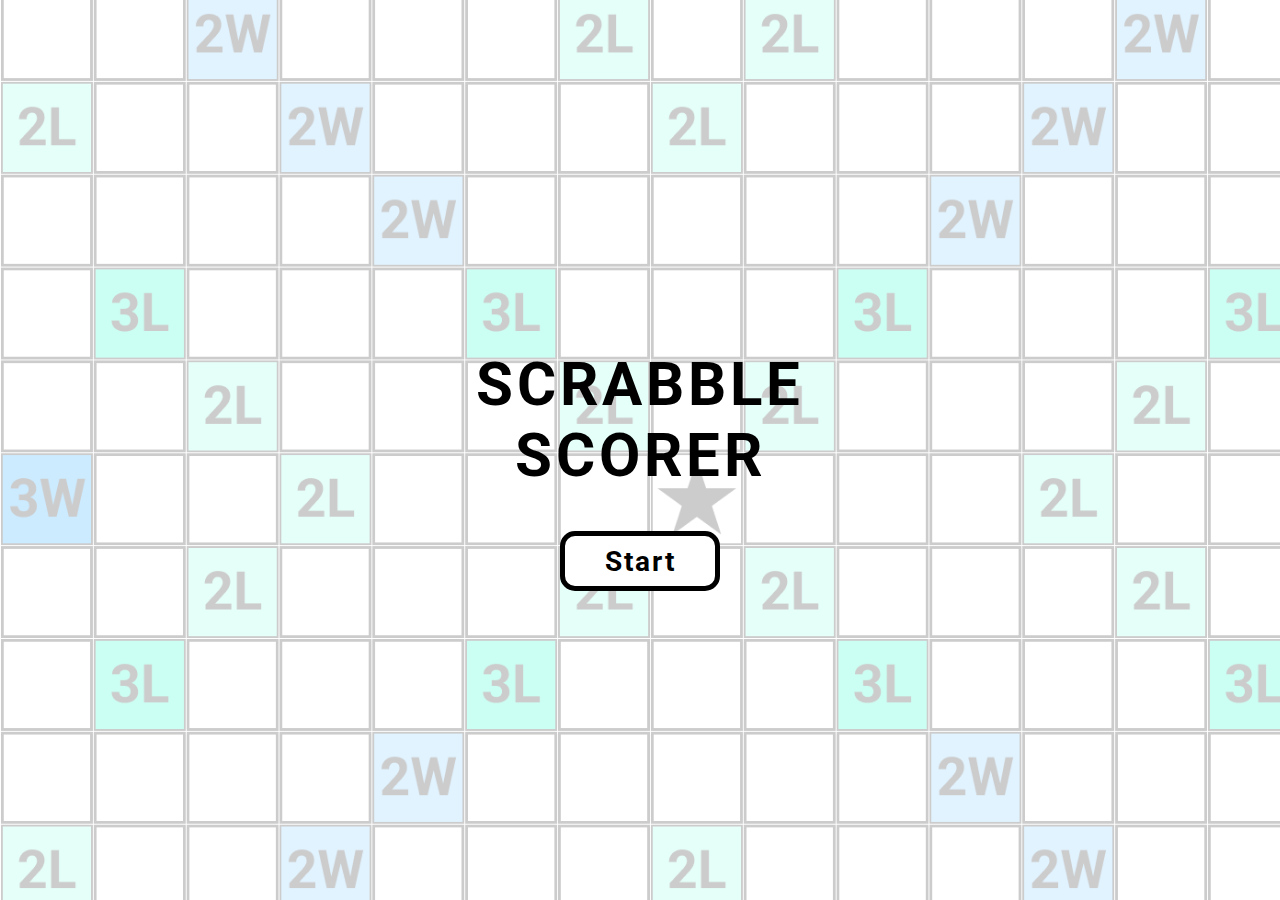
<file: index.html>
<!DOCTYPE html>
<html lang="en">
    <head>
        <meta charset="UTF-8" name="viewport" content="width=device-width,initial-scale=1.0">
        <title>Scrabble Scorer</title>

        <link rel="icon" type="image/png" href="assets/logo.png">
        <link rel="stylesheet" href="styles/index.css">

        <link rel="preconnect" href="https://fonts.googleapis.com">
        <link rel="preconnect" href="https://fonts.gstatic.com" crossorigin>
        <link href="https://fonts.googleapis.com/css2?family=Roboto:ital,wght@0,100;0,300;0,400;0,500;0,700;0,900;1,100;1,300;1,400;1,500;1,700;1,900&display=swap" rel="stylesheet">

        <link href='https://unpkg.com/boxicons@2.1.4/css/boxicons.min.css' rel='stylesheet'>

    </head>

    <body>
        <h1>SCRABBLE<br>SCORER</h1>
        <div class="button" onclick="start()">
            <h2>Start</h2>
        </div>

        <div class="dbx-players">
            <h2>Players</h2>

            <!--Generated in JavaScript-->
            <div class="player-container"></div>

            <input type="button" class="button" id="add" onclick="add()" value="Add">
            <input type="button" class="button" onclick="play()" value="Play">
        </div>

        <div class="msg-container">
            <h2>Message</h2>
            <p class="msg-content"></p>
            <input type="button" class="button" id="okay" onclick="messageClose()" value="Okay">
        </div>

        <script src="scripts/index.js"></script>
    </body>
</html>
</file>
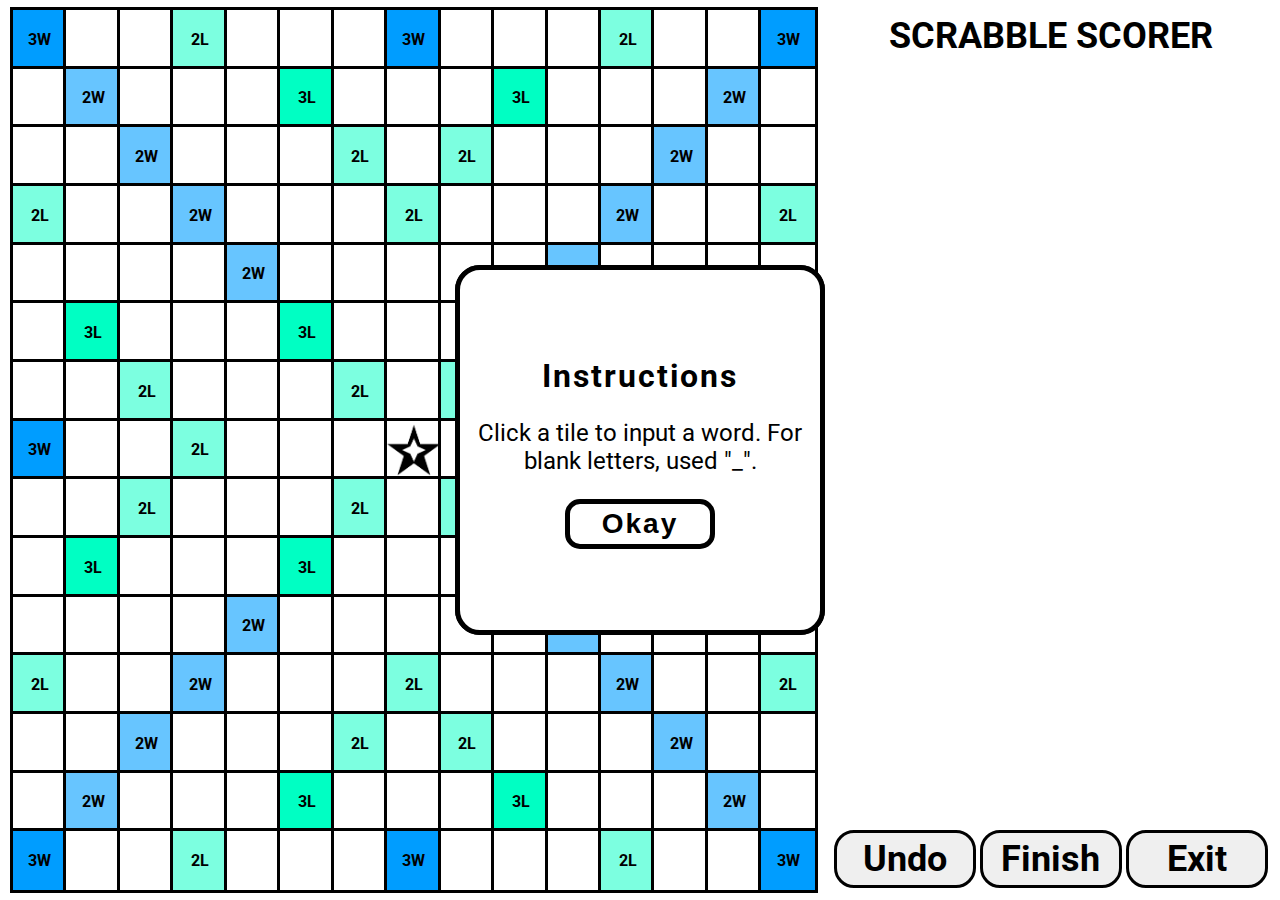
<file: play.html>
<!DOCTYPE html>
<html lang="en">
    <head>
        <meta charset="UTF-8" name="viewport" content="width=device-width,initial-scale=1.0">
        <title>Scrabble Scorer</title>

        <link rel="icon" type="image/png" href="assets/logo.png">
        <link rel="stylesheet" href="styles/play.css">

        <link rel="preconnect" href="https://fonts.googleapis.com">
        <link rel="preconnect" href="https://fonts.gstatic.com" crossorigin>
        <link href="https://fonts.googleapis.com/css2?family=Roboto:ital,wght@0,100;0,300;0,400;0,500;0,700;0,900;1,100;1,300;1,400;1,500;1,700;1,900&display=swap" rel="stylesheet">

        <link href='https://unpkg.com/boxicons@2.1.4/css/boxicons.min.css' rel='stylesheet'>

    </head>

    <body>      
        <div class="board-ctr">
            <div class="board-sub-ctr">
                <!-- Generate board through JavaScript -->
            </div>
        </div>

        <div class="info-ctr">
            <div class="info-sub-ctr">
                <h1>SCRABBLE SCORER</h1>
                <div class="players-ctr">
                    <!-- Generate players through JavaScript -->
                </div>
                <div class="info-btn-ctr">
                    <button onclick="undo()">Undo</button>
                    <button onclick="finMsg()">Finish</button>
                    <button onclick="exitMsg()">Exit</button>
                </div>
            </div>
        </div>

        <div class="msgs">
            <div class="ins-container">
                <h2>Instructions</h2>
                <p class="ins-content">Click a tile to input a word. For blank letters, used "_".</p>
                <input type="button" class="button" onclick="insExit()" value="Okay">
            </div>

            <div class="fin-container">
                <h2>Are you sure?</h2>
                <p class="fin-content">If yes, the game is ended and the winner will be announced.</p>
                <div>
                    <input type="button" class="button" onclick="fin(true)" value="Yes">
                    <input type="button" class="button" onclick="fin(false)" value="Cancel">
                </div>
            </div>

            <div class="exit-container">
                <h2>Are you sure?</h2>
                <p class="exit-content">If yes, the game is lost.</p>
                <div>
                    <input type="button" class="button" onclick="exit(true)" value="Yes">
                    <input type="button" class="button" onclick="exit(false)" value="Cancel">
                </div>
            </div>

            <div class="turn-container">
                <h2></h2>
                <input type="text" class="textbox" placeholder="Type the word here">
                <div>
                    <p>Direction</p>
                    <button class="horizontal" onclick="direction('x')"><i class='bx bx-right-arrow-alt'></i></button>
                    <button class="vertical" onclick="direction('y')"><i class='bx bx-down-arrow-alt' ></i></button>
                </div>
                <div>
                    <input type="button" class="button" onclick="skip()" value="Skip">
                    <input type="button" class="button" onclick="turnExit()" value="Cancel">
                </div>
                <input type="button" class="button play" onclick="play()" value="Play">
            </div>

            <div class="err-container">
                <h2>Error</h2>
                <p class="err-content"></p>
                <input type="button" class="button" onclick="errExit()" value="Okay">
            </div>

            <div class="score-container">
                <h2>Score</h2>
                <p class="score-content"></p>
                <input type="button" class="button" onclick="exitScore()" value="Okay">
            </div>

            <div class="moves-container">
                <h2>Name's Moves</h2>
                <p class="moves-content"></p>
                <input type="button" class="button" onclick="movesExit()" value="Close">
            </div>
        </div>
        
        <script src="scripts/play.js"></script>
    </body>
</html>
</file>
<file: styles/index.css>
body{
    margin: 0px;
    padding: 0px;

    font-family: Roboto;
    color: black;
    
    border-color: black;

    background-image: url("../assets/index-background-desktop.png");
    background-size: cover;

    width: 100vw;
    height: 100vh;
    
    display: flex;
    flex-direction: column;
    justify-content: center;
    align-items: center;
}

h1{
    font-size: 60px;
    letter-spacing: 4px;
    text-align: center;
}

.button{
    width: 150px;
    height: 50px;

    background-color: white;
    
    border-style: solid;
    border-width: 5px;
    border-radius: 15px;
    border-color: black;

    text-align: center;
    font-size: 40px;
    font-weight: bold;
    letter-spacing: 2px;

    display: flex;
    flex-direction: column;
    align-items: center;
    justify-content: center;
}

.button h2{
    text-align: center;
    font-size: 28px;
    font-weight: bold;
    letter-spacing: 2px;

    margin: 0px;
    padding: 0px;
}

.button:hover{
    background-color: rgb(225, 225, 225);
    cursor: pointer;
}

.button:active{
    background-color: rgb(206, 206, 206);
    cursor: pointer;
}

.dbx-players{
    position: absolute;

    width: 480px;
    height: 480px;

    padding: 5px 5px 5px 5px;

    background-color: white;
    border-style: solid;
    border-width: 5px;
    border-radius: 25px;

    display: none;
    flex-direction: column;
    justify-content: center;
    align-items: center;
}

.dbx-players h2{
    text-align: center;
    font-size: 40px;
    font-weight: bold;
    letter-spacing: 2px;

    margin: 15px 0px 0px 0px;
    padding: 0px;
}

.player-container{
    padding: 10px 20px;
    margin-top: 10px;
}

.player-row{
    display: flex;
    flex-direction: row;
    justify-content: center;
    align-items: center;

    margin-bottom: 10px;
}

.player-container h2{
    text-align: left;
    font-size: 40px;
    font-weight: bold;

    margin: 0px;
    padding: 0px;
}

.player-container input{
    width: 275px;
    height: 40px;

    text-align: left;
    font-size: 28px;
    font-weight: bold;
    color: black;

    margin-left: 10px;
    padding: 5px 10px;

    border-style: solid;
    border-color: black;
    border-width: 5px;
    border-radius: 25px;
}

.player-container #x{
    display: flex;
    font-size: 36px;
}

.player-container #x:hover{
    color: rgb(41, 41, 41)
}

.player-container #x:active{
    color: rgb(115, 115, 115)
}

.dbx-players .button{
    width: 150px;
    height: 50px;

    background-color: white;
    border-style: solid;
    border-width: 5px;
    border-radius: 15px;

    text-align: center;
    font-size: 28px;
    font-weight: bold;
    letter-spacing: 2px;

    display: flex;
    flex-direction: column;
    align-items: center;
    justify-content: center;

    margin-bottom: 10px;

    text-align: center;
    font-size: 28px;
    font-weight: bold;
    letter-spacing: 2px;
}

.dbx-players .button:hover{
    background-color: rgb(225, 225, 225);
    cursor: pointer;
}

.dbx-players .button:active{
    background-color: rgb(206, 206, 206);
    cursor: pointer;
}

.msg-container{
    position: absolute;

    width: 480px;
    height: 480px;

    padding: 5px 5px 5px 5px;

    background-color: white;
    border-style: solid;
    border-width: 5px;
    border-radius: 25px;

    display: none;
    flex-direction: column;
    justify-content: center;
    align-items: center;
}

.msg-container h2{
    text-align: center;
    font-size: 40px;
    font-weight: bold;
    letter-spacing: 2px;

    margin: 15px 0px 0px 0px;
    padding: 0px;
}

.msg-container .button{
    width: 150px;
    height: 50px;

    background-color: white;
    border-style: solid;
    border-width: 5px;
    border-radius: 15px;

    text-align: center;
    font-size: 28px;
    font-weight: bold;
    letter-spacing: 2px;

    display: flex;
    flex-direction: column;
    align-items: center;
    justify-content: center;

    margin-bottom: 10px;

    text-align: center;
    font-size: 28px;
    font-weight: bold;
    letter-spacing: 2px;
}

@media only screen and (max-width: 480px) {
    body{
        background-image: url("../assets/index-background-phone.png");
    }

    .dbx-players, .msg-container{
        width: 90%;
    }

    .player-container input{
        width: 200px;
    }
}
</file>
<file: styles/play.css>
body{
    margin: 0px;
    padding: 0px;

    font-family: Roboto;
    color: black;
    border-color: black;

    background-color: white;

    width: 100vw;
    height: 100vh;
    
    display: flex;
    flex-direction: row;
    justify-content: center;
    align-items: stretch;
}

div{
    border-color: black;
}

input{
    border-color: black;
}

.board-ctr{
    display: flex;
    flex-direction: row;
    justify-content: center;
    align-items: center;

    flex: 1.75;
    padding: 10px;
}

.board-sub-ctr{
    width: 100%;
    height: 100%;

    margin: 0px;
    padding: 0px;

    display: grid;
    grid-template-columns: 1fr 1fr 1fr 1fr 1fr 1fr 1fr 1fr 1fr 1fr 1fr 1fr 1fr 1fr 1fr;
    column-gap: 0px;
    row-gap: 0px;

    justify-content: center;
    align-items: center;
}

.info-ctr{
    flex: 1;

    margin: 0px;
    padding: 0px;

    display: flex;
    flex-direction: column;
    justify-content: start;
    align-items: stretch;

    overflow-y: auto;
}

h1{
    font-size: 36px;
    text-align: center;
    margin: 5px;
}

.info-sub-ctr{
    padding: 10px;
    flex: 1;

    display: flex;
    flex-direction: column;
    justify-content: space-evenly;
    align-items: stretch;
}

.players-ctr{
    flex: 1;

    display: flex;
    flex-direction: column;
    justify-content: space-evenly;
    align-items: stretch;
}

.player-ctr{
    width: 100%;
    flex: 1;

    display: flex;
    flex-direction: row;
    justify-content: space-between;
    align-items: center;

    border-style: solid;
    border-width: 3px;
    border-radius: 20px;

    margin-bottom: 5px;
}

.pctr-1{
    background-color: #009DFF;
}

.pctr-2{
    background-color: #67C5FF;
}

.pctr-3{
    background-color: #00FFC3;
}

.pctr-4{
    background-color: #7CFFE0;
}

.text-ctr{
    display: flex;
    flex-direction: column;
    justify-content: start;
    align-items: center;

    text-align: left;

    padding: 10px;

    font-family: Roboto;
    font-size: 24px;
    font-weight: bold;
}

.button-ctr{
    height: 100%;

    display: flex;
    flex-direction: column;
    justify-content: end;
    align-items: end;
}

.trophy{
    width: 100px;
    height: 100%;

    background-color: white;

    border-style: solid;
    border-width: 2px;
    border-radius: 100px;

    display: flex;
    flex-direction: row;
    justify-content: center;
    align-items: center;

    margin: 10px;
}

.button-ctr button{
    padding: 5px 15px;
    margin: 10px;

    border-style: solid;
    border-width: 2px;
    border-radius: 5px;

    font-family: Roboto;
    font-size: 18px;
    font-weight: bold;
}

.info-btn-ctr{
    display: flex;
    flex-direction: row;
    justify-content: space-between;
    align-items: center;
}

.info-btn-ctr div{
    width: 10px;
}

.info-btn-ctr button{
    margin: 2px 2px;
    padding: 5px 5px;
    flex: 1;

    border-style: solid;
    border-width: 3px;
    border-radius: 20px;

    font-family: Roboto;
    font-size: 36px;
    font-weight: bold;
}

.button{
    border-color: black;
}

button{
    border-color: black;
}

button:hover{
    background-color: rgb(225, 225, 225);
    cursor: pointer;
}

button:active{
    background-color: rgb(206, 206, 206);
    cursor: pointer;
}

.cell{
    width: 100%;
    height: 100%; 

    border-style: solid;
    border-width: 3px;

    display: flex;
    flex-direction: column;
    justify-content: center;
    align-items: center;

    font-size: 100%;
    font-weight: bold;

    background-color: white;
}

.cell:hover{
    scale: 1.1;
    cursor: pointer;
}

.cell:active{
    scale: 1.2;
}

.TW{
    background-color: #009DFF;
}

.DW{
    background-color: #67C5FF;
}

.TL{
    background-color: #00FFC3;
}

.DL{
    background-color: #7CFFE0;
}

.star{
    background-image: url(../assets/start.png);
    background-size:contain;
    background-repeat: no-repeat;
    background-position-x: center;
    background-position-y: center;
}

.msgs{
    position: absolute;
    z-index: 99;

    width: 100vw;
    height: 100vh;
    
    display: flex;
    flex-direction: column;
    justify-content: center;
    align-items: center;
}

.ins-container{
    position: absolute;
    z-index: 200;

    width: 350px;
    height: 350px;

    padding: 5px 5px 5px 5px;

    background-color: white;
    border-style: solid;
    border-width: 5px;
    border-radius: 25px;

    display: flex;
    flex-direction: column;
    justify-content: center;
    align-items: center;
}

.ins-container h2{
    text-align: center;
    font-size: 32px;
    font-weight: bold;
    letter-spacing: 2px;

    margin: 15px 0px 0px 0px;
    padding: 0px;
}

.ins-container p{
    text-align: center;
    font-size: 24px;
}

.ins-container .button{
    width: 150px;
    height: 50px;

    background-color: white;
    border-style: solid;
    border-width: 5px;
    border-radius: 15px;

    display: flex;
    flex-direction: column;
    align-items: center;
    justify-content: center;

    margin-bottom: 10px;

    text-align: center;
    font-size: 28px;
    font-weight: bold;
    letter-spacing: 2px;
}

.fin-container{
    position: absolute;
    z-index: 101;

    width: 350px;
    height: 250px;

    padding: 5px 5px 5px 5px;

    background-color: white;
    border-style: solid;
    border-width: 5px;
    border-radius: 25px;

    display: none;
    flex-direction: column;
    justify-content: center;
    align-items: center;
}

.fin-container h2{
    text-align: center;
    font-size: 32px;
    font-weight: bold;
    letter-spacing: 2px;

    margin: 15px 0px 0px 0px;
    padding: 0px;
}

.fin-container p{
    text-align: center;
    font-size: 24px;
}

.fin-container div{
    display: flex;
    flex-direction: row;
    justify-content: space-evenly;
    align-items: center;

    width: 100%;
    padding: 5px;
}

.fin-container .button{
    width: 150px;
    height: 50px;

    background-color: white;
    border-style: solid;
    border-width: 5px;
    border-radius: 15px;
    
    display: flex;
    flex-direction: column;
    align-items: center;
    justify-content: center;

    margin-bottom: 10px;

    text-align: center;
    font-size: 28px;
    font-weight: bold;
    letter-spacing: 2px;
}

.turn-container{
    position: absolute;
    z-index: 103;

    width: 350px;
    height: 350px;

    padding: 5px 5px 5px 5px;

    background-color: white;
    border-style: solid;
    border-width: 5px;
    border-radius: 25px;

    display: flex;
    flex-direction: column;
    justify-content: center;
    align-items: center;
}

.turn-container h2{
    text-align: center;
    font-size: 32px;
    font-weight: bold;
    letter-spacing: 2px;

    margin: 10px 0px 10px 0px;
    padding: 0px;
}

.turn-container .textbox{
    width: 80%;
    height: 50px;

    text-align: left;
    font-size: 24px;
    font-weight: bold;
    color: black;

    padding: 5px 10px;

    border-style: solid;
    border-color: black;
    border-width: 5px;
    border-radius: 15px;
    
    letter-spacing: 2px;
}

.turn-container p{
    text-align: center;
    font-size: 24px;
    font-weight: bold;
    margin-left: 5px;
}

.turn-container div{
    display: flex;
    flex-direction: row;
    justify-content: space-evenly;
    align-items: center;

    width: 100%;
    padding: 5px;
}

.turn-container button{
    flex: 1.25;
    margin: 5px;
    height: 50px;

    background-color: "#FFFFFF";
    border-style: solid;
    border-width: 5px;
    border-radius: 15px;

    font-family: Roboto;
    font-size: 28px;
    font-weight: bold;

    display: flex;
    flex-direction: column;
    align-items: center;
    justify-content: center;
}

.turn-container .button{
    flex: 1;
    height: 50px;

    background-color: white;
    border-style: solid;
    border-width: 5px;
    border-radius: 15px;

    text-align: center;
    font-size: 28px;
    font-weight: bold;
    letter-spacing: 2px;

    display: flex;
    flex-direction: column;
    align-items: center;
    justify-content: center;

    margin: 0px 5px 10px 5px;
}

.turn-container .play{
    width: 80%;
}

.exit-container{
    position: absolute;
    z-index: 102;

    width: 350px;
    height: 250px;

    padding: 5px 5px 5px 5px;

    background-color: white;
    border-style: solid;
    border-width: 5px;
    border-radius: 25px;

    display: none;
    flex-direction: column;
    justify-content: center;
    align-items: center;
}

.exit-container h2{
    text-align: center;
    font-size: 32px;
    font-weight: bold;
    letter-spacing: 2px;

    margin: 15px 0px 0px 0px;
    padding: 0px;
}

.exit-container p{
    text-align: center;
    font-size: 24px;
}

.exit-container div{
    display: flex;
    flex-direction: row;
    justify-content: space-evenly;
    align-items: center;

    width: 100%;
    padding: 5px;
}

.exit-container .button{
    width: 150px;
    height: 50px;

    background-color: white;
    border-style: solid;
    border-width: 5px;
    border-radius: 15px;

    display: flex;
    flex-direction: column;
    align-items: center;
    justify-content: center;

    margin-bottom: 10px;

    text-align: center;
    font-size: 28px;
    font-weight: bold;
    letter-spacing: 2px;
}

.err-container{
    position: absolute;
    z-index: 104;

    width: 350px;
    height: 250px;

    padding: 5px 5px 5px 5px;

    background-color: white;
    border-style: solid;
    border-width: 5px;
    border-radius: 25px;

    display: none;
    flex-direction: column;
    justify-content: center;
    align-items: center;
}

.err-container h2{
    text-align: center;
    font-size: 32px;
    font-weight: bold;
    letter-spacing: 2px;

    margin: 15px 0px 0px 0px;
    padding: 0px;
}

.err-container p{
    text-align: center;
    font-size: 24px;
}

.err-container .button{
    width: 150px;
    height: 50px;

    background-color: white;
    border-style: solid;
    border-width: 5px;
    border-radius: 15px;

    display: flex;
    flex-direction: column;
    align-items: center;
    justify-content: center;

    margin-bottom: 10px;

    text-align: center;
    font-size: 28px;
    font-weight: bold;
    letter-spacing: 2px;
}

.score-container{
    position: absolute;
    z-index: 105;

    width: 250px;
    height: 250px;

    padding: 5px 5px 5px 5px;

    background-color: white;
    border-style: solid;
    border-width: 5px;
    border-radius: 25px;

    display: none;
    flex-direction: column;
    justify-content: center;
    align-items: center;
}

.score-container h2{
    text-align: center;
    font-size: 32px;
    font-weight: bold;
    letter-spacing: 2px;

    margin: 15px 0px 0px 0px;
    padding: 0px;
}

.score-container p{
    text-align: center;
    font-size: 72px;
    font-weight: bold;
    margin: 0px;
    padding: 0px 5px;
}

.score-container .button{
    width: 150px;
    height: 50px;

    background-color: white;
    border-style: solid;
    border-width: 5px;
    border-radius: 15px;

    display: flex;
    flex-direction: column;
    align-items: center;
    justify-content: center;

    margin-bottom: 10px;

    text-align: center;
    font-size: 28px;
    font-weight: bold;
    letter-spacing: 2px;
}

.moves-container{
    position: absolute;
    z-index: 106;

    width: 350px;
    height: 250px;

    padding: 5px 5px 5px 5px;

    background-color: white;
    border-style: solid;
    border-width: 5px;
    border-radius: 25px;

    display: none;
    flex-direction: column;
    justify-content: center;
    align-items: center;
}

.moves-container h2{
    text-align: center;
    font-size: 32px;
    font-weight: bold;
    letter-spacing: 2px;

    margin: 15px 0px 0px 0px;
    padding: 0px;
}

.moves-content{
    text-align: center;
    font-size: 24px;
    width: 100%;
    overflow-y: auto;
}

.moves-content::-webkit-scrollbar{
    border-radius: 10px;
    width: 10px;
    background-color: black;
}

.moves-content::-webkit-scrollbar-thumb{
    border-radius: 10px;
    background-color: rgb(121, 121, 121);
}

.moves-container .button{
    width: 150px;
    height: 50px;

    background-color: white;
    border-style: solid;
    border-width: 5px;
    border-radius: 15px;

    display: flex;
    flex-direction: column;
    align-items: center;
    justify-content: center;

    margin-bottom: 10px;

    text-align: center;
    font-size: 28px;
    font-weight: bold;
    letter-spacing: 2px;
}

.button:hover{
    background-color: rgb(225, 225, 225);
    cursor: pointer;
}

.button:active{
    background-color: rgb(206, 206, 206);
    cursor: pointer;
}

button:hover{
    background-color: rgb(225, 225, 225);
    cursor: pointer;
}

button:active{
    background-color: rgb(206, 206, 206);
    cursor: pointer;
}

.letter{
    width: 80%;
    height: 80%;

    border-style: solid;
    border-width: 3px;

    display: flex;
    flex-direction: column;
    justify-content: center;
    align-items: center;

    font-size: 100%;
    font-weight: bold;

    background-color: white;
}

@media only screen and (max-height: 600px) {
    h1{
        font-size: 30px;
    }

    .info-btn-ctr button{
        font-size: 30px;
    }
}

@media only screen and (orientation: portrait) {
    body{
        flex-direction: column;
    }

    .board-ctr{
        flex: 1;
        padding: 5px;
        border-width: 1px;
        border-style: solid;
    }
    
    .cell{
        border-width: 1.5px;
    }

    .info-ctr{
        /* width: 100%; 
        height: auto; */
        flex: 1;
    }
}

@media only screen and (max-width: 500px) {
    h1{
        font-size: 30px;
    }

    .info-btn-ctr button{
        font-size: 30px;
    }

    .player-ctr .text-ctr{
        font-size: 18px;
    }
}
</file>
